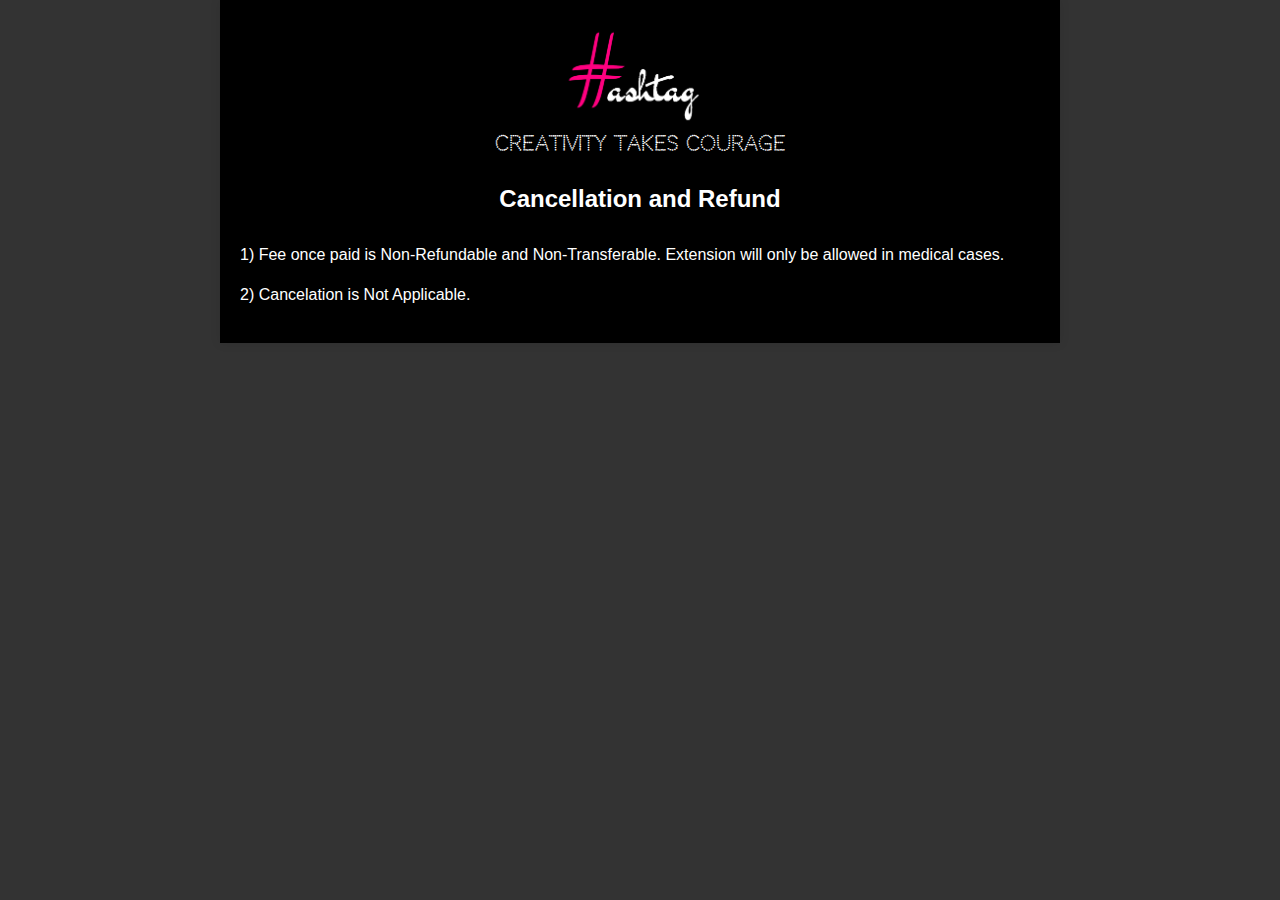
<file: templates/cancel_refund.html>
<!DOCTYPE html>
<html lang="en">
<head>
    <meta charset="UTF-8">
    <meta name="viewport" content="width=device-width, initial-scale=1, shrink-to-fit=no">
    <link rel="stylesheet" href="https://fonts.googleapis.com/css?family=Codystar:400,700,600">

    <title>Terms and Conditions</title>
    <link rel="icon" href="../static/images/pink_favicorn/favicon.ico" type="image/x-icon">

    <!-- Add your logo image here -->
<style>

        /* Add your logo styles here */
        .logo {
            width: 200px; /* Adjust the width as needed */
            height: auto; /* Maintain aspect ratio */
            display: block; /* Center the logo */
            margin: 0 auto;
        }


        body {
            background-color: #333333; /* Background color */
            color: white; /* Text color */
            font-family: Arial, sans-serif;
            margin: 0;
            padding: 0;
        }

        .container {
            font-family: 'Montserrat', sans-serif; /* Montserrat font */
            max-width: 800px;
            margin: 0 auto;
            padding: 20px;
            background-color: black; /* Container background color */
            box-shadow: 0 0 10px rgba(0, 0, 0, 0.1);
        }

        h1 {
            text-align: center;
            font-size: 24px;
            margin-top: 30px;
            margin-bottom: 30px;
        }

        h2 {
            text-align: center;
            font-size: 20px;
            margin-top: 2px;
            margin-bottom: 30px;
            font-family : CodyStar, sans-serif;
        }


        p {
            line-height: 1.5;
        }
    </style>
</head>
<body>
    <div class="container">
        <img src="../static/img/hashtaglogo.png" alt="Hashtag" class="logo">
        <h2>Creativity Takes Courage</h2>
        <h1>Cancellation and Refund</h1>


        <p>1) Fee once paid is Non-Refundable and Non-Transferable. Extension will only be allowed in medical cases.</p>
        <p>2) Cancelation is Not Applicable.</p>

    </div>
</body>
</html>
</file>
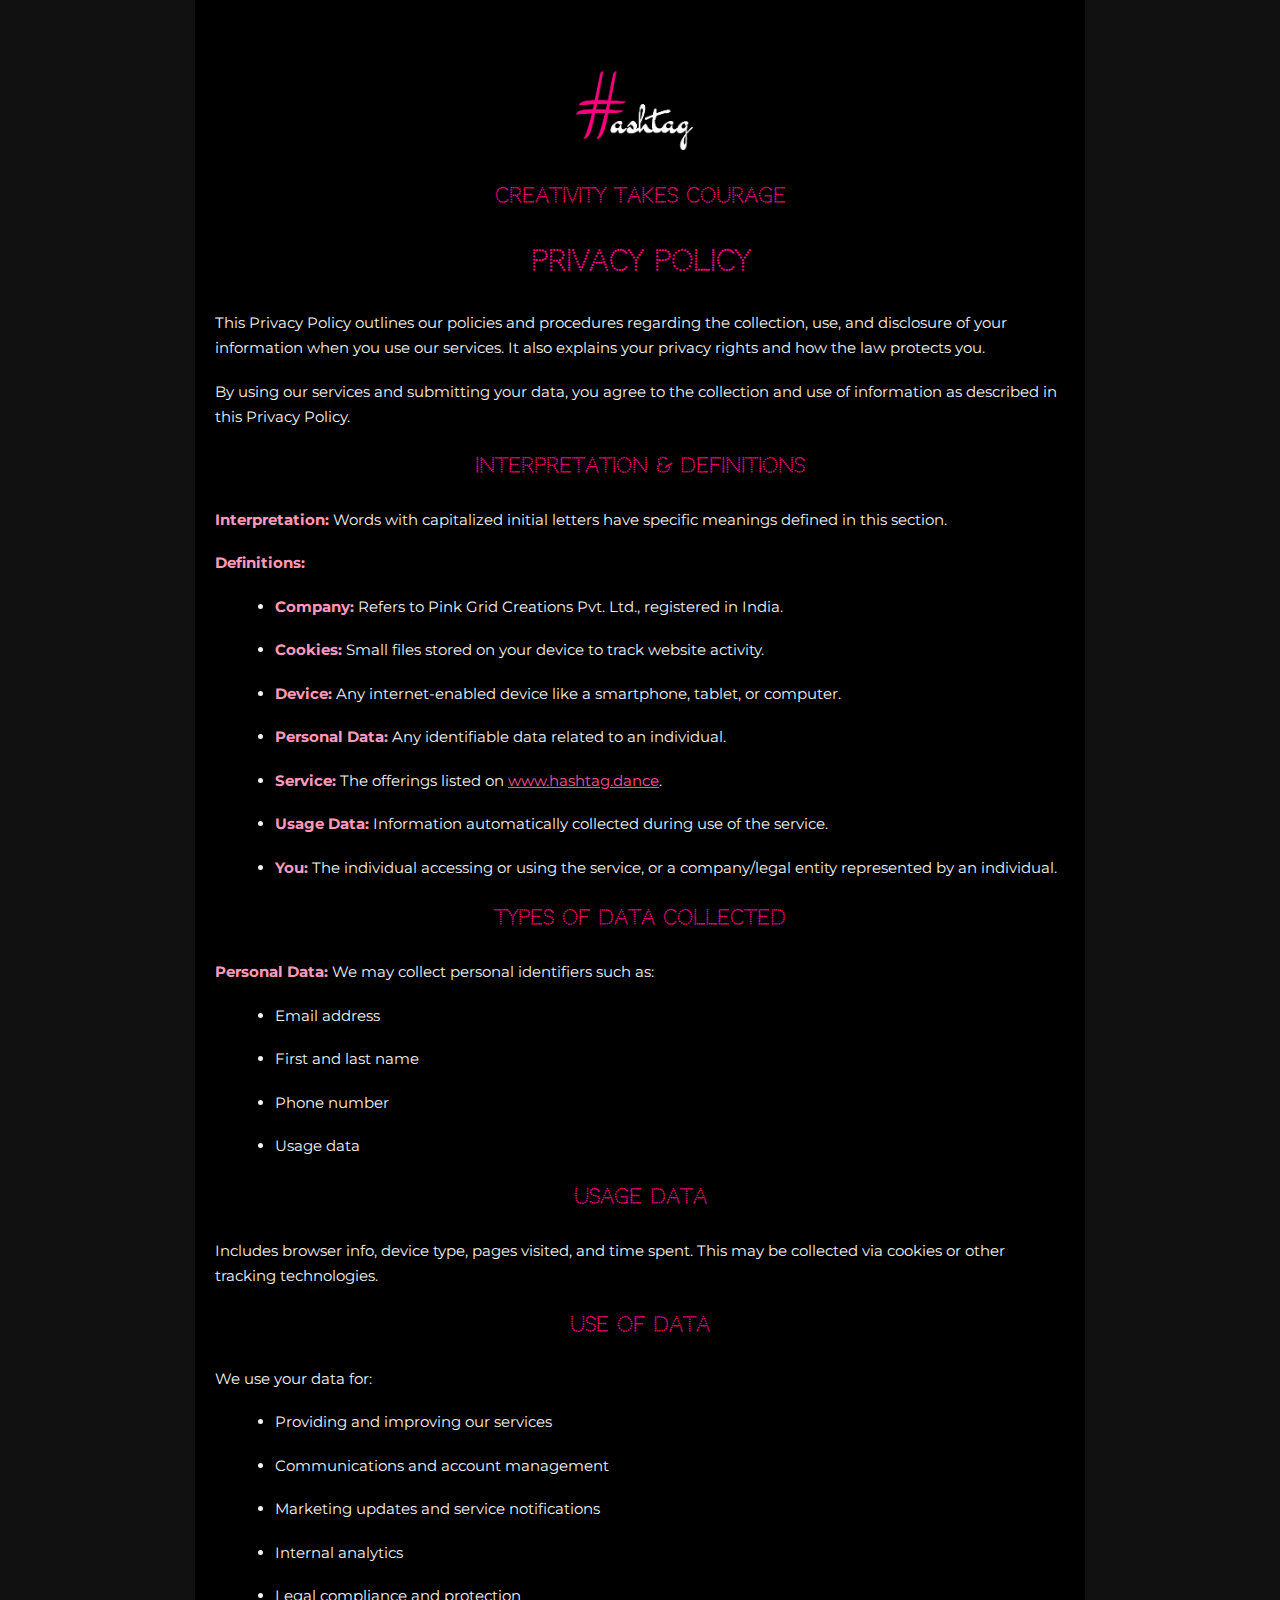
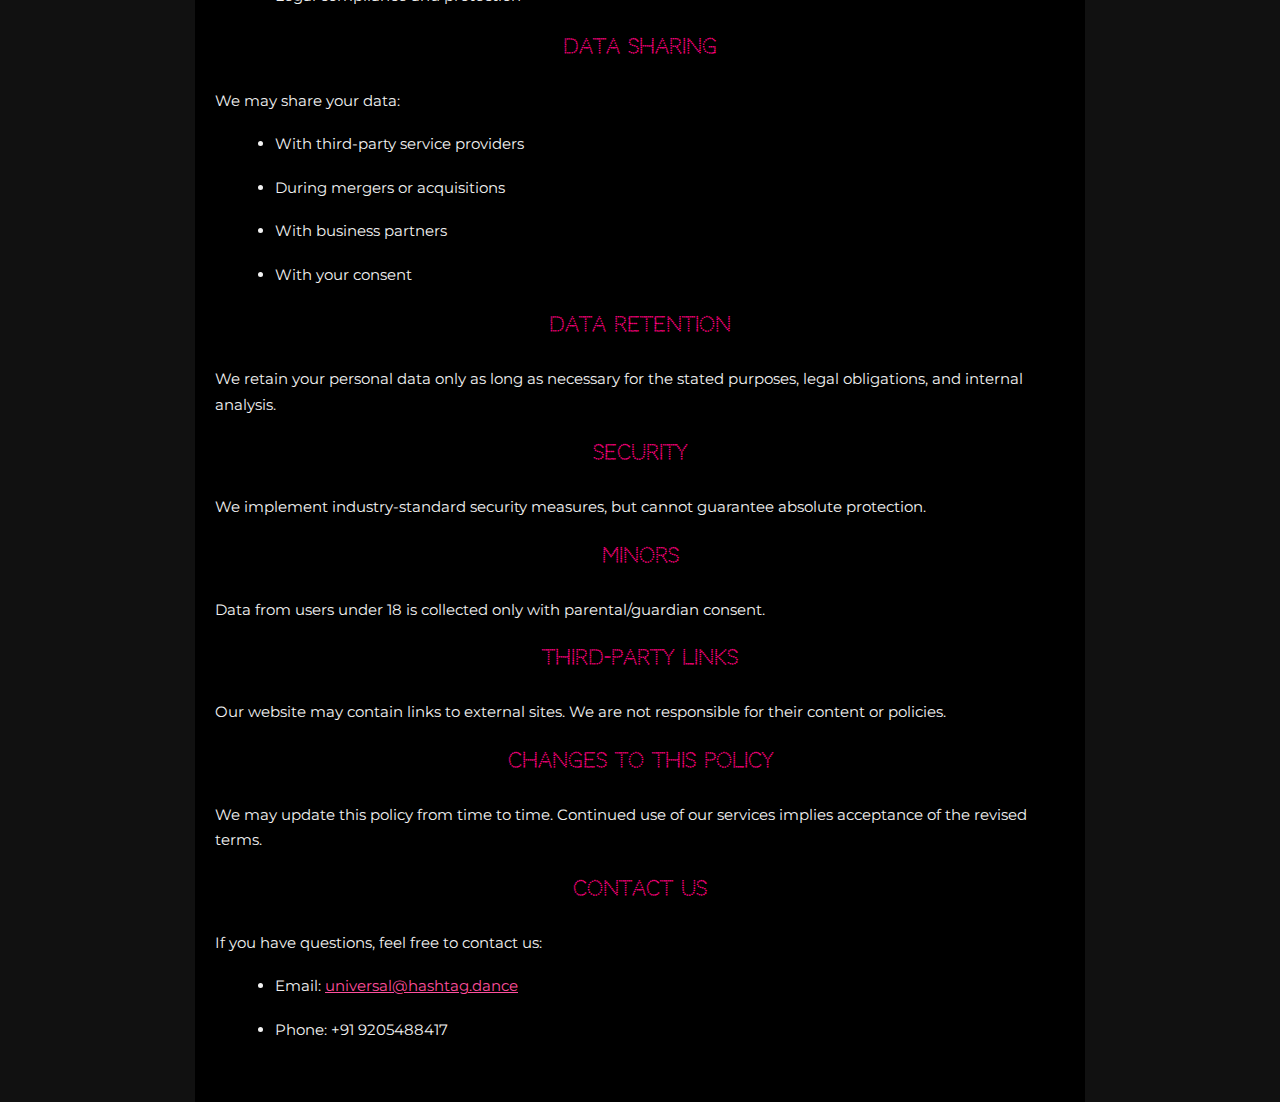
<file: templates/privacypolicy.html>
<!DOCTYPE html>
<html lang="en">
<head>
  <meta charset="UTF-8">
  <meta name="viewport" content="width=device-width, initial-scale=1.0">
  <title>Privacy Policy</title>
  <link rel="icon" href="../static/images/pink_favicorn/favicon.ico" type="image/x-icon">
  <link rel="stylesheet" href="https://fonts.googleapis.com/css?family=Codystar:400,700|Montserrat:400,600">

  <style>
    body {
      background-color: #111;
      color: #f2f2f2;
      font-family: 'Montserrat', sans-serif;
      margin: 0;
      padding: 0;
      line-height: 1.7;
    }

    .container {
      max-width: 850px;
      margin: 0 auto;
      padding: 40px 20px;
      background-color: #000;
    }

    h1, h2 {
      text-align: center;
      margin-bottom: 25px;
      font-family: 'Codystar', sans-serif;
      color: #ff007f;
    }

    h1 {
      font-size: 28px;
    }

    h2 {
      font-size: 20px;
      margin-top: 10px;
    }

    .logo {
      display: block;
      margin: 20px auto;
      width: 180px;
      height: auto;
    }

    p, li {
      margin-bottom: 18px;
      font-size: 15px;
    }

    ul {
      margin: 10px 0 20px 20px;
    }

    strong {
      color: #ff99bb;
    }

    a {
      color: #ff4f9e;
    }
  </style>
</head>

<body>
  <div class="container">
    <img src="../static/img/hashtaglogo.png" alt="Hashtag" class="logo">
    <h2>Creativity Takes Courage</h2>
    <h1>Privacy Policy</h1>

    <p>This Privacy Policy outlines our policies and procedures regarding the collection, use, and disclosure of your information when you use our services. It also explains your privacy rights and how the law protects you.</p>

    <p>By using our services and submitting your data, you agree to the collection and use of information as described in this Privacy Policy.</p>

    <h2>Interpretation & Definitions</h2>

    <p><strong>Interpretation:</strong> Words with capitalized initial letters have specific meanings defined in this section.</p>

    <p><strong>Definitions:</strong></p>
    <ul>
      <li><strong>Company:</strong> Refers to Pink Grid Creations Pvt. Ltd., registered in India.</li>
      <li><strong>Cookies:</strong> Small files stored on your device to track website activity.</li>
      <li><strong>Device:</strong> Any internet-enabled device like a smartphone, tablet, or computer.</li>
      <li><strong>Personal Data:</strong> Any identifiable data related to an individual.</li>
      <li><strong>Service:</strong> The offerings listed on <a href="https://www.hashtag.dance">www.hashtag.dance</a>.</li>
      <li><strong>Usage Data:</strong> Information automatically collected during use of the service.</li>
      <li><strong>You:</strong> The individual accessing or using the service, or a company/legal entity represented by an individual.</li>
    </ul>

    <h2>Types of Data Collected</h2>
    <p><strong>Personal Data:</strong> We may collect personal identifiers such as:</p>
    <ul>
      <li>Email address</li>
      <li>First and last name</li>
      <li>Phone number</li>
      <li>Usage data</li>
    </ul>

    <h2>Usage Data</h2>
    <p>Includes browser info, device type, pages visited, and time spent. This may be collected via cookies or other tracking technologies.</p>

    <h2>Use of Data</h2>
    <p>We use your data for:</p>
    <ul>
      <li>Providing and improving our services</li>
      <li>Communications and account management</li>
      <li>Marketing updates and service notifications</li>
      <li>Internal analytics</li>
      <li>Legal compliance and protection</li>
    </ul>

    <h2>Data Sharing</h2>
    <p>We may share your data:</p>
    <ul>
      <li>With third-party service providers</li>
      <li>During mergers or acquisitions</li>
      <li>With business partners</li>
      <li>With your consent</li>
    </ul>

    <h2>Data Retention</h2>
    <p>We retain your personal data only as long as necessary for the stated purposes, legal obligations, and internal analysis.</p>

    <h2>Security</h2>
    <p>We implement industry-standard security measures, but cannot guarantee absolute protection.</p>

    <h2>Minors</h2>
    <p>Data from users under 18 is collected only with parental/guardian consent.</p>

    <h2>Third-Party Links</h2>
    <p>Our website may contain links to external sites. We are not responsible for their content or policies.</p>

    <h2>Changes to this Policy</h2>
    <p>We may update this policy from time to time. Continued use of our services implies acceptance of the revised terms.</p>

    <h2>Contact Us</h2>
    <p>If you have questions, feel free to contact us:</p>
    <ul>
      <li>Email: <a href="mailto:universal@hashtag.dance">universal@hashtag.dance</a></li>
      <li>Phone: +91 9205488417</li>
    </ul>
  </div>
</body>
</html>
</file>
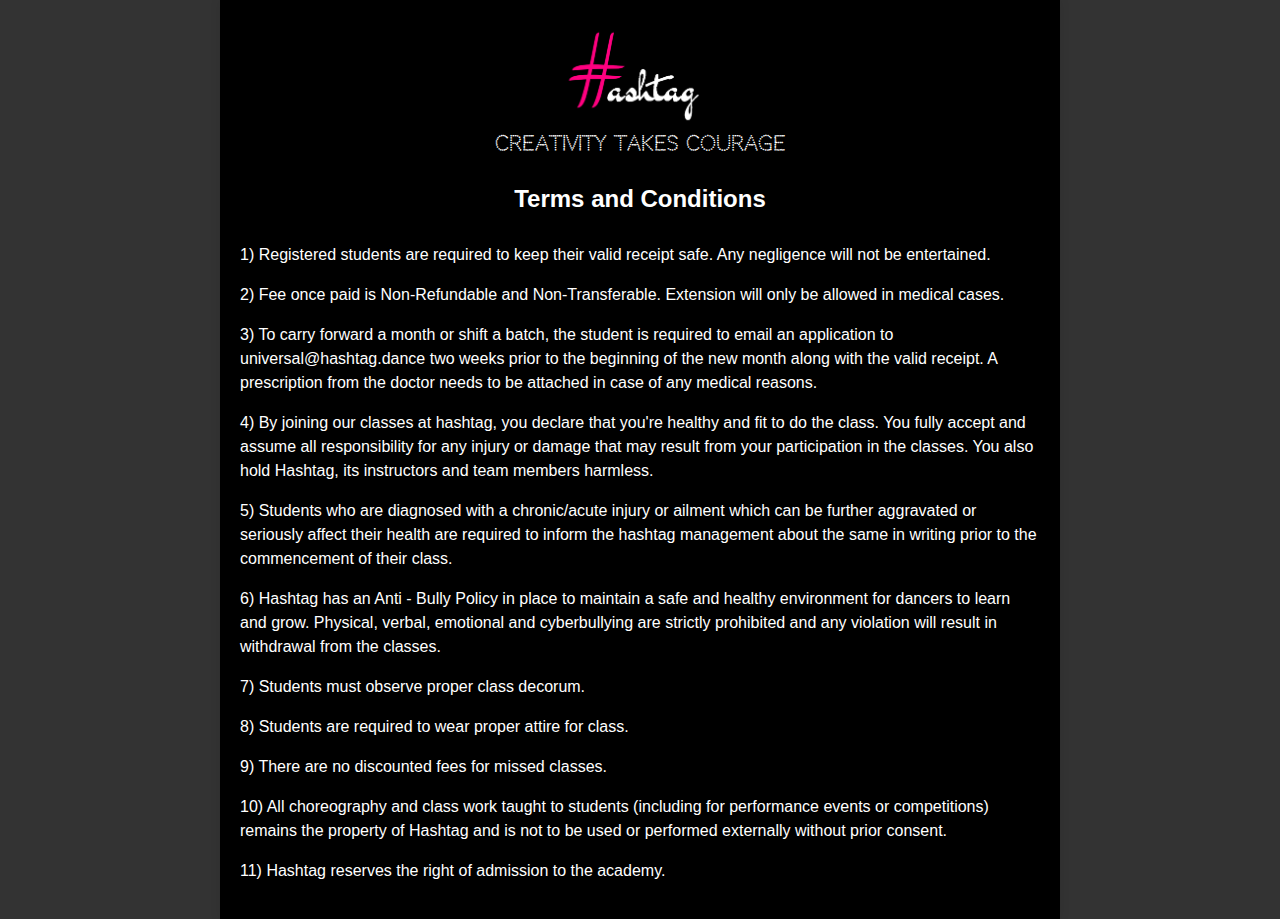
<file: templates/terms.html>
<!DOCTYPE html>
<html lang="en">
<head>
    <meta charset="UTF-8">
    <meta name="viewport" content="width=device-width, initial-scale=1, shrink-to-fit=no">
    <link rel="stylesheet" href="https://fonts.googleapis.com/css?family=Codystar:400,700,600">

    <title>Terms and Conditions</title>
    <link rel="icon" href="../static/images/pink_favicorn/favicon.ico" type="image/x-icon">

    <!-- Add your logo image here -->
<style>

        /* Add your logo styles here */
        .logo {
            width: 200px; /* Adjust the width as needed */
            height: auto; /* Maintain aspect ratio */
            display: block; /* Center the logo */
            margin: 0 auto;
        }


        body {
            background-color: #333333; /* Background color */
            color: white; /* Text color */
            font-family: Arial, sans-serif;
            margin: 0;
            padding: 0;
        }

        .container {
            font-family: 'Montserrat', sans-serif; /* Montserrat font */
            max-width: 800px;
            margin: 0 auto;
            padding: 20px;
            background-color: black; /* Container background color */
            box-shadow: 0 0 10px rgba(0, 0, 0, 0.1);
        }

        h1 {
            text-align: center;
            font-size: 24px;
            margin-top: 30px;
            margin-bottom: 30px;
        }

        h2 {
            text-align: center;
            font-size: 20px;
            margin-top: 2px;
            margin-bottom: 30px;
            font-family : CodyStar, sans-serif;
        }


        p {
            line-height: 1.5;
        }
    </style>
</head>
<body>
    <div class="container">
        <img src="../static/img/hashtaglogo.png" alt="Hashtag" class="logo">
        <h2 >Creativity Takes Courage</h2>
        <h1>Terms and Conditions</h1>

        <p>1) Registered students are required to keep their valid receipt safe. Any negligence will not be entertained.</p>

        <p>2) Fee once paid is Non-Refundable and Non-Transferable. Extension will only be allowed in medical cases.</p>

        <p>3) To carry forward a month or shift a batch, the student is required to email an application to universal@hashtag.dance two weeks prior to the beginning of the new month along with the valid receipt. A prescription from the doctor needs to be attached in case of any medical reasons.</p>

        <p>4) By joining our classes at hashtag, you declare that you're healthy and fit to do the class. You fully accept and assume all responsibility for any injury or damage that may result from your participation in the classes. You also hold Hashtag, its instructors and team members harmless.</p>

        <p>5) Students who are diagnosed with a chronic/acute injury or ailment which can be further aggravated or seriously affect their health are required to inform the hashtag management about the same in writing prior to the commencement of their class.</p>

        <p>6) Hashtag has an Anti - Bully Policy in place to maintain a safe and healthy environment for dancers to learn and grow. Physical, verbal, emotional and cyberbullying are strictly prohibited and any violation will result in withdrawal from the classes.</p>

        <p>7) Students must observe proper class decorum.</p>

        <p>8) Students are required to wear proper attire for class.</p>

        <p>9) There are no discounted fees for missed classes.</p>

        <p>10) All choreography and class work taught to students (including for performance events or competitions) remains the property of Hashtag and is not to be used or performed externally without prior consent.</p>

        <p>11) Hashtag reserves the right of admission to the academy.</p>
    </div>
</body>
</html>
</file>
